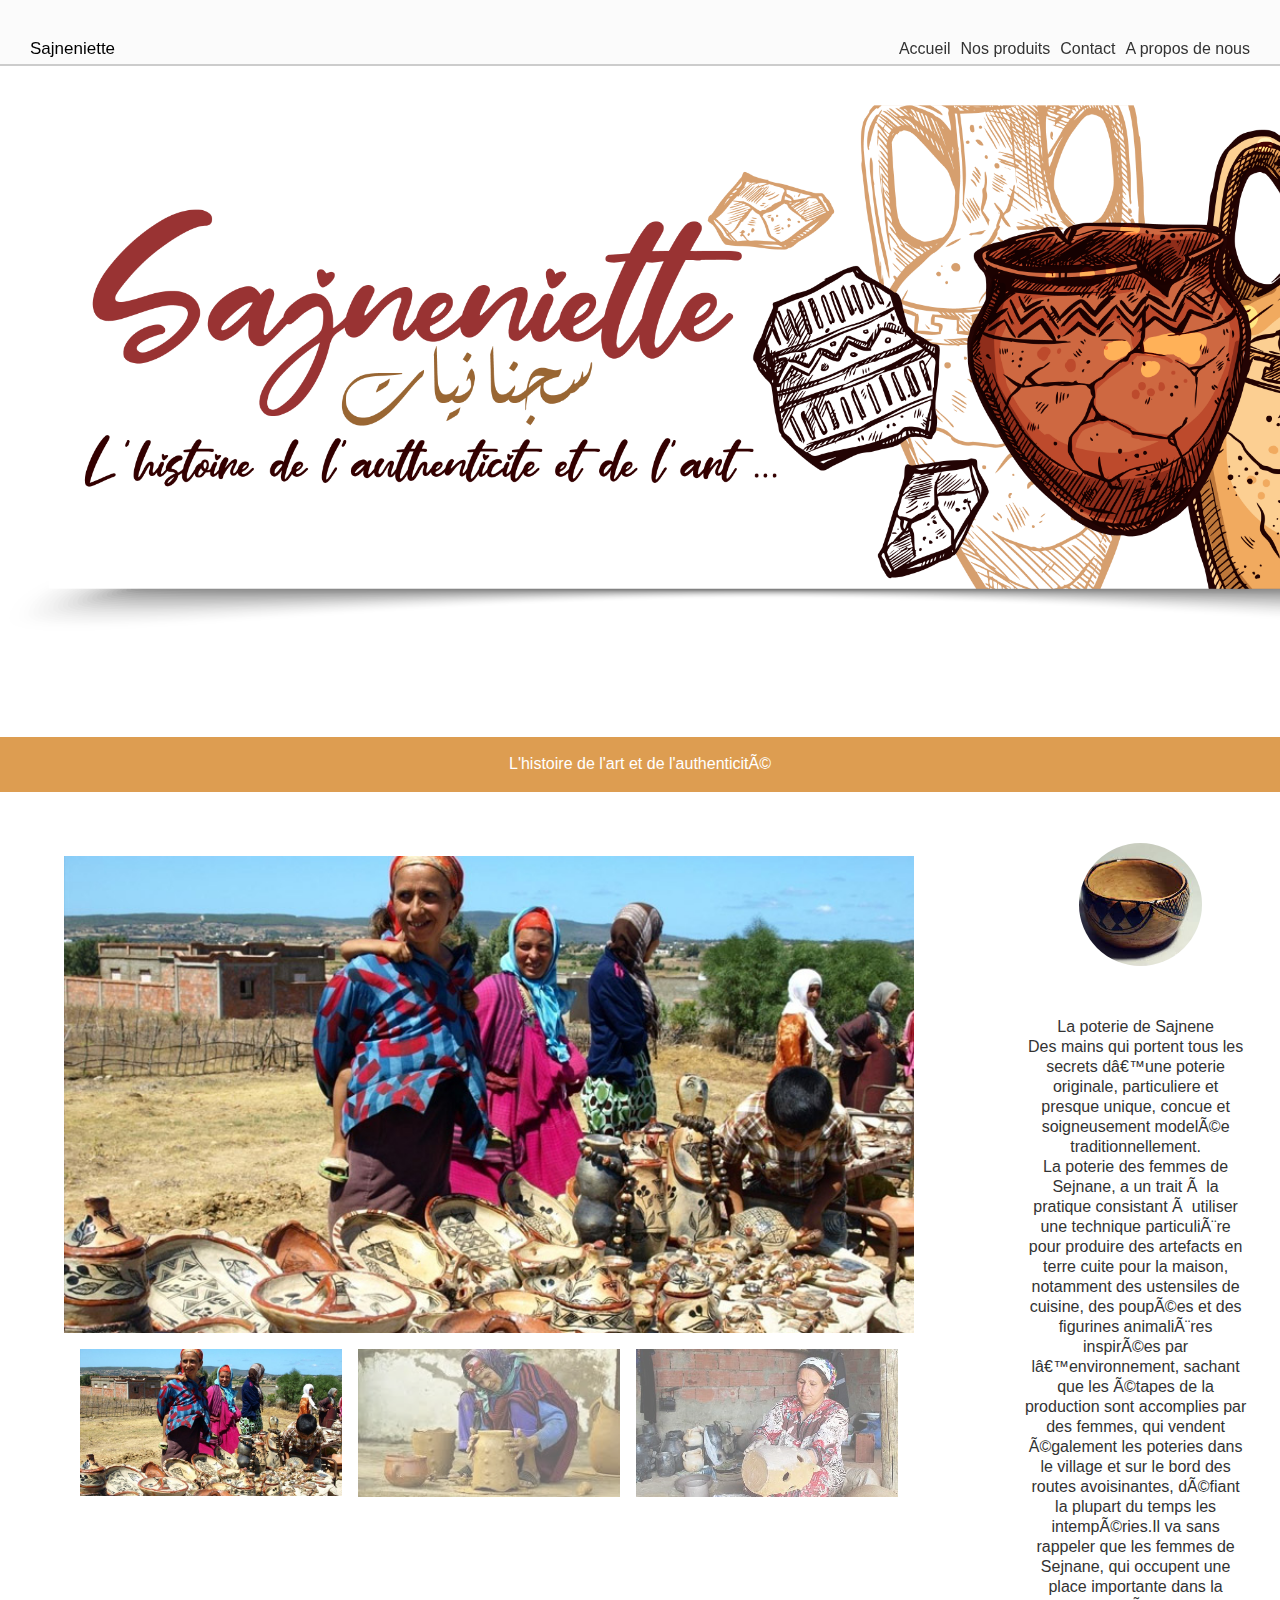
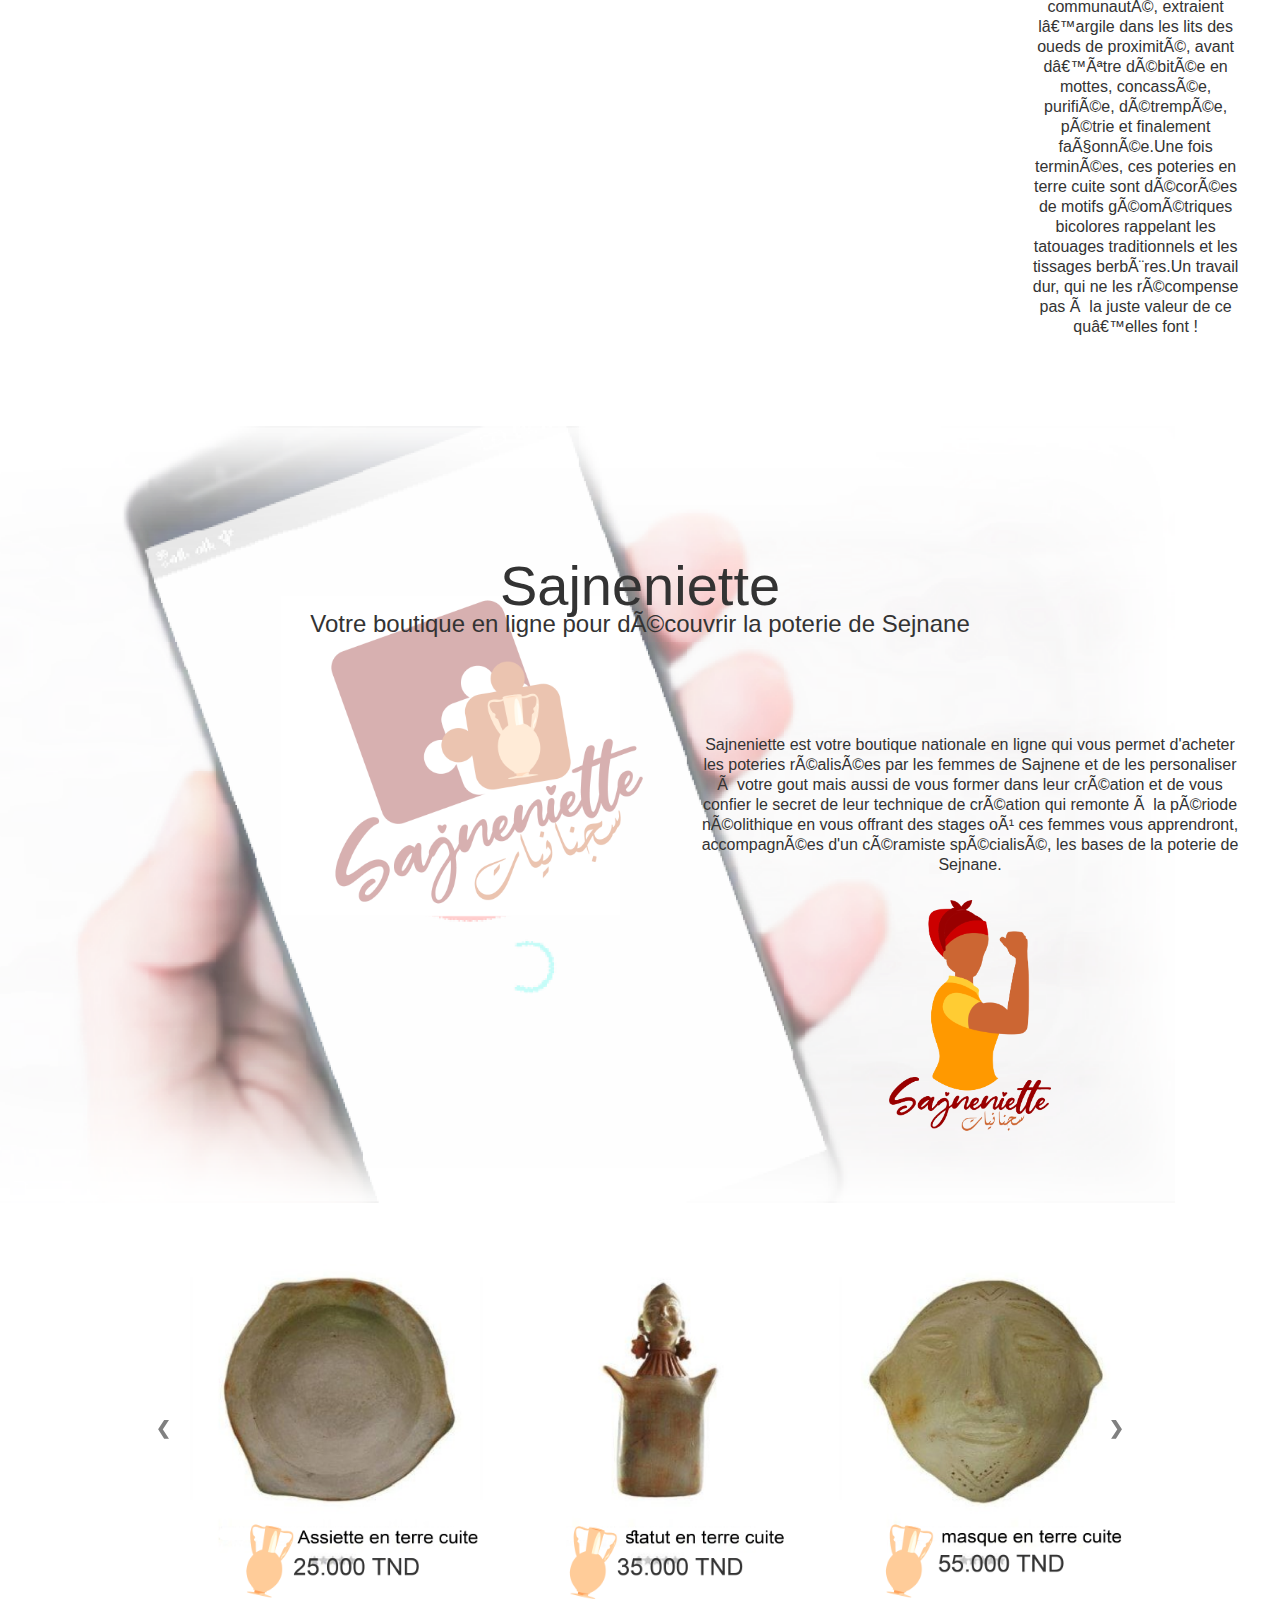
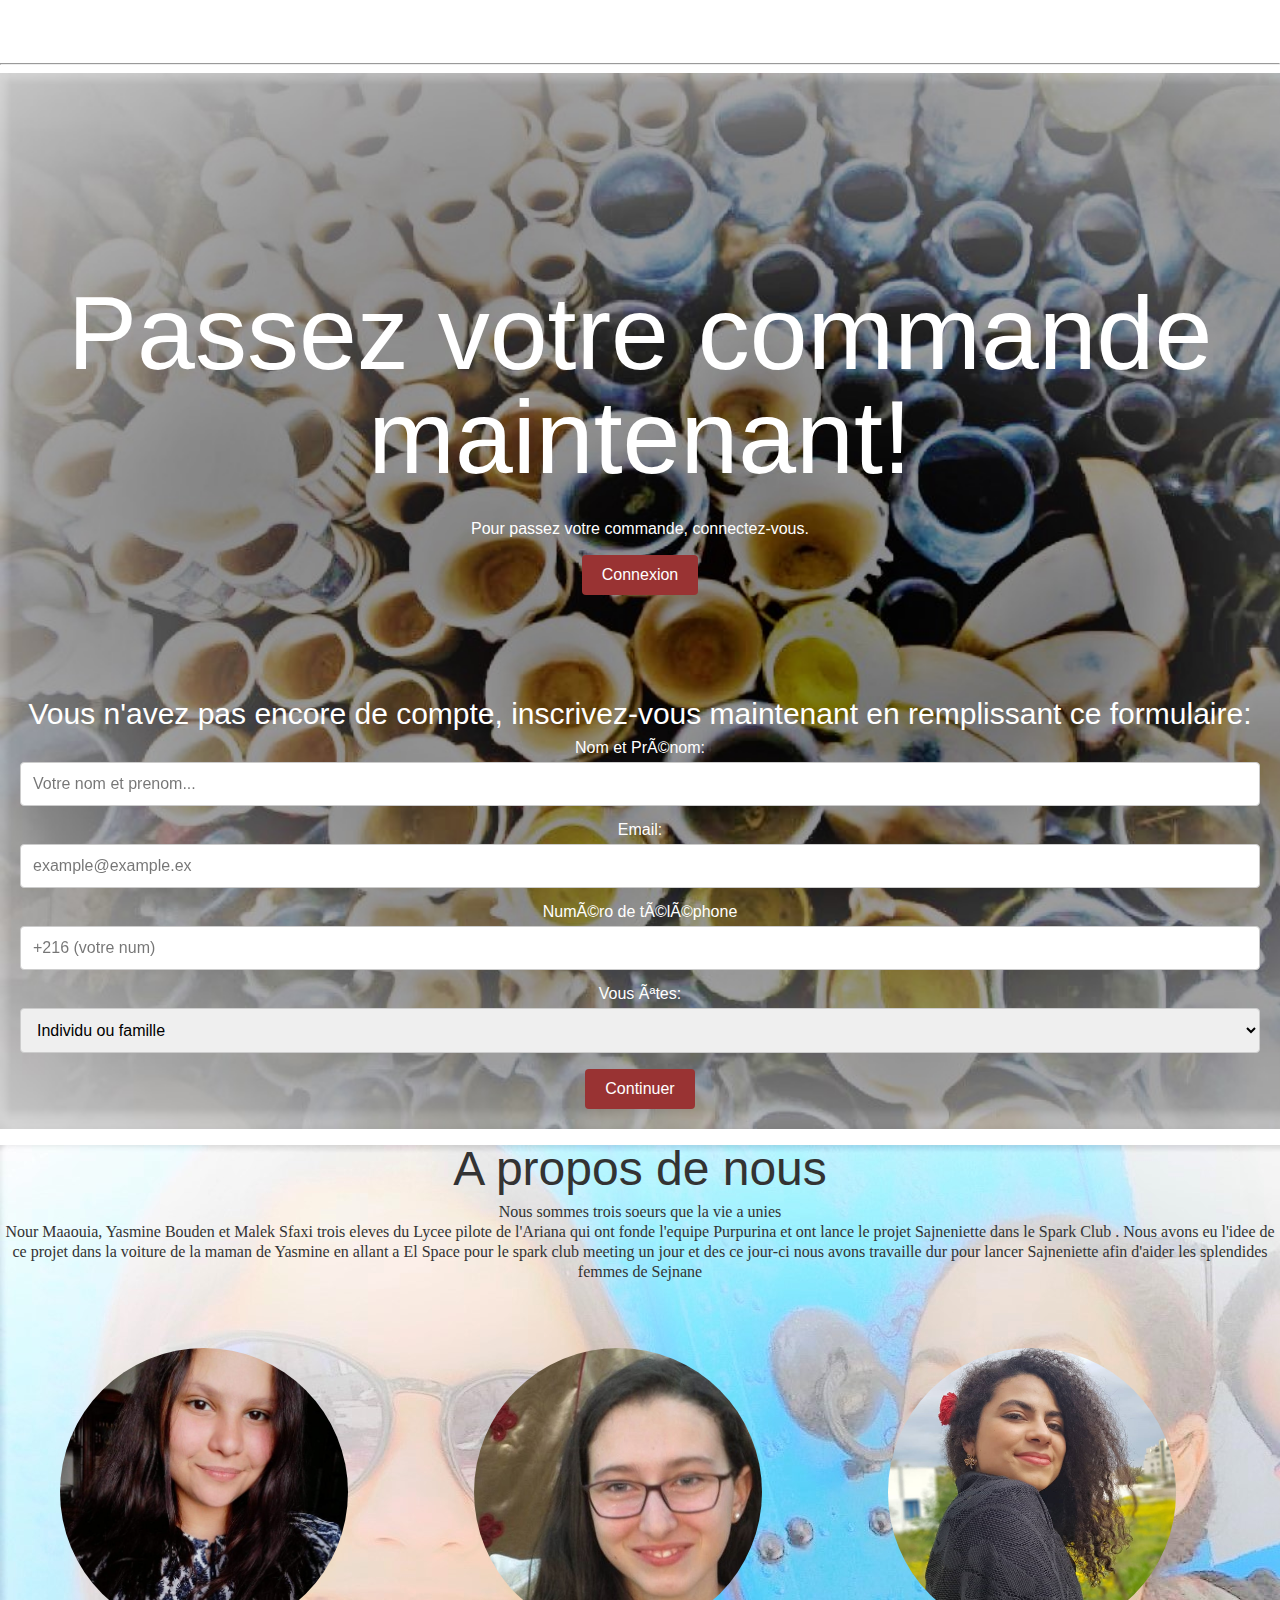
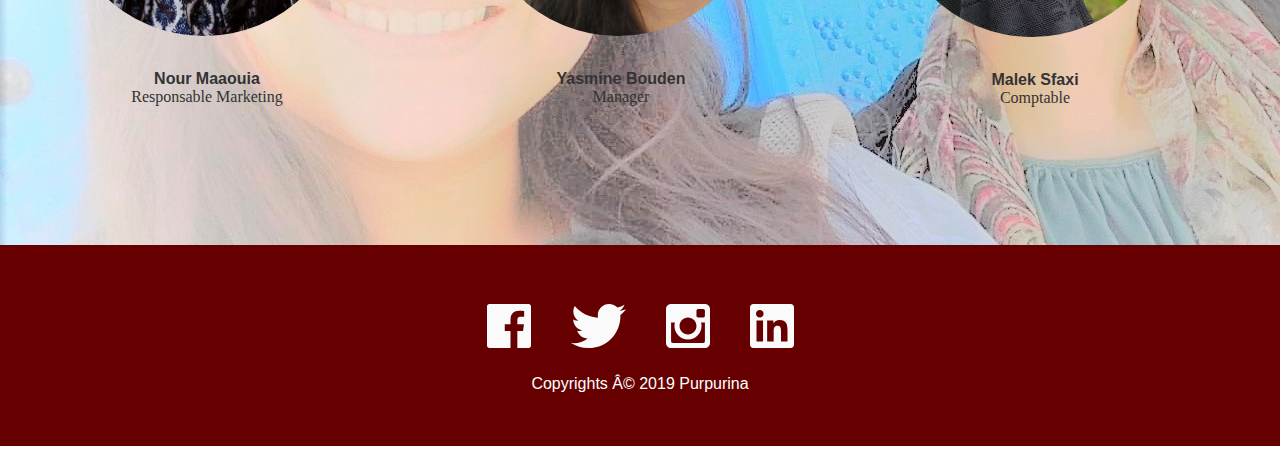
<file: index.html>
<!DOCTYPE html>
<!-- saved from url=(0050)file:///C:/Users/DSSB1/Desktop/Site/Techtiica.html -->
<html><head><meta http-equiv="Content-Type" content="text/html; charset=windows-1252">
	<title>Sajneniette</title>
		<link rel="stylesheet" href="./Techtiica_files/reset.css">
		<link rel="stylesheet" href="./Techtiica_files/global.css">
		<link rel="stylesheet" href="./Techtiica_files/Slideshow1.css">
		<script type="text/javascript" src="./Techtiica_files/js.js"></script>
		<meta name="viewport" content="width=device-width, initial-scale=1, user-scalable=true;">
		<link href="./logo.png" rel="shortcut icon">
</head>
<body>
	<header>		<nav>
				<div class="container">
					<h1 id="brand">Sajneniette</h1>
				    <ul>
				    	<li><a href="./index.html#intro">Accueil</a></li>
				        <li><a href="./index.html#app">Nos produits</a></li>
				        <li><a href="./index.html#team">Contact</a></li>
					<li><a href="./index.html#nous">A propos de nous</a></li>
				    </ul>
				</div>
			</nav>
</header>
<section id="top">
	
</section>
<section id="slogan">
	<p>L'histoire de l'art et de l'authenticité</p>
	<br>
</section>



<section id="main-content">

	<div class="column" id="intro">
		<img src="./Techtiica_files/Team photo1.jpg" alt="Team photo">
	<p id="intro"> La poterie de Sajnene
				<br>
				 <b id="techtiica">Des mains qui portent tous les secrets d’une poterie originale, particuliere et presque unique, concue et soigneusement modelée traditionnellement.</b> <br>La poterie des femmes de Sejnane, a un trait à la pratique consistant à utiliser une technique particulière pour produire des artefacts en terre cuite pour la maison, notamment des ustensiles de cuisine, des poupées et des figurines animalières inspirées par l’environnement, sachant que les étapes de la production sont accomplies par des femmes, qui vendent également les poteries dans le village et sur le bord des routes avoisinantes, défiant la plupart du temps les intempéries.Il va sans rappeler que les femmes de Sejnane, qui occupent une place importante dans la communauté, extraient l’argile dans les lits des oueds de proximité, avant d’être débitée en mottes, concassée, purifiée, détrempée, pétrie et finalement façonnée.Une fois terminées, ces poteries en terre cuite sont décorées de motifs géométriques bicolores rappelant les tatouages traditionnels et les tissages berbères.Un travail dur, qui ne les récompense pas à la juste valeur de ce qu’elles font !
	</div>
	<div id="story" style=" max-width: 850px;">
  <img class="mySlides" src="./Techtiica_files/team4.jpg" style="width:100%">
  <img class="mySlides" src="./Techtiica_files/team2.jpg" style="width:100%">
  <img class="mySlides" src="./Techtiica_files/team3.jpg" style="width:100%">

  <div class="w3-row-padding w3-section">
    <div class="w3-col s4">
      <img class="demo w3-opacity w3-hover-opacity-off" src="./Techtiica_files/team4.jpg" style="width:100%" onclick="currentDiv(1)">
    </div>
    <div class="w3-col s4">
      <img class="demo w3-opacity w3-hover-opacity-off" src="./Techtiica_files/team2.jpg" style="width:100%" onclick="currentDiv(2)">
    </div>
    <div class="w3-col s4">
      <img class="demo w3-opacity w3-hover-opacity-off" src="./Techtiica_files/team3.jpg" style="width:100%" onclick="currentDiv(3)">
    </div>
  </div>
</div>

<script>
var slideIndex = 1;
showDivs(slideIndex);

function plusDivs(n) {
  showDivs(slideIndex += n);
}

function currentDiv(n) {
  showDivs(slideIndex = n);
}

function showDivs(n) {
  var i;
  var x = document.getElementsByClassName("mySlides");
  var dots = document.getElementsByClassName("demo");
  if (n > x.length) {slideIndex = 1}
  if (n < 1) {slideIndex = x.length}
  for (i = 0; i < x.length; i++) {
     x[i].style.display = "none";
  }
  for (i = 0; i < dots.length; i++) {
     dots[i].className = dots[i].className.replace(" w3-opacity-off", "");
  }
  x[slideIndex-1].style.display = "block";
  dots[slideIndex-1].className += " w3-opacity-off";
}
</script>
	 
</div>
</section>
<br>

<section id="app">
	<div class="container" id="text">
		<br>
		<h1>Sajneniette</h1>
			<p><b style="font-family: Raleway, sans-serif; font-size:  150%;">Votre boutique en ligne pour découvrir la poterie de Sejnane</b></p>
		<br>
		<div class="container" style="height: 500px;margin-top: 5%;">
			<div id="descri">
		<p>Sajneniette est votre boutique nationale en ligne qui vous permet d'acheter les poteries réalisées par les femmes de Sajnene et de les personaliser à votre gout mais aussi de vous former dans leur création et de vous confier le secret de leur technique de création qui remonte à la période néolithique en vous offrant des stages où ces femmes vous apprendront, accompagnées d'un céramiste spécialisé, les bases de la poterie de Sejnane.
			<br>
			<img src="./Techtiica_files/logo.png">
		</p></div>
		</div>
		<br>
	</div>
		
		
		<!-- Slideshow container -->
	<div class="slideshow-container">
	<style>
	* {box-sizing: border-box}
	body {font-family: Verdana, sans-serif; margin:0}
	.mySlides1, .mySlides2 {display: none}
	img {vertical-align: middle;
		margin-left:40%;}

	/* Slideshow container */
	.slideshow-container {
	  max-width: 1000px;
	  position: relative;
	  margin: auto;
	}

	/* Next & previous buttons */
	.prev, .next {
	  cursor: pointer;
	  position: absolute;
	  top: 50%;
	  width: auto;
	  padding: 16px;
	  margin-top: -22px;
	  color: grey;
	  font-weight: bold;
	  font-size: 18px;
	  transition: 0.6s ease;
	  border-radius: 0 3px 3px 0;
	  user-select: none;
	}
	.img{
		margin-left: 40%;
	}

	/* Position the "next button" to the right */
	.next {
	  right: 0;
	  border-radius: 3px 0 0 3px;
	}

	/* On hover, add a grey background color */
	.prev:hover, .next:hover {
	  background-color: #f1f1f1;
	  color: black;
	}
	</style>


	  <div class="mySlides1" style="display: block;">
	    <img src="./Techtiica_files/prix1.png" style="width:100%; margin:0; position: relative;">
	  </div>

	  <div class="mySlides1" style="display: none;">
	    <img src="./Techtiica_files/prix2.png" style="width:100%; margin:0; position: relative;">
	  </div>
	   <div class="mySlides1" style="display: none;">
	    <img src="./Techtiica_files/prix3.png" style="width:100%; margin:0; position: relative;">
	  </div>
 	 <div class="mySlides1" style="display: none;">
	    <img src="./Techtiica_files/prix4.png" style="width:31%; margin-left: 39%; margin-top: 11%; position: relative;">
	  </div>
 	 <div class="mySlides1" style="display: none;">
	    <img src="./Techtiica_files/prix5.png" style="width:31%; margin-left: 39%; margin-top: 11%; position: relative;">
	  </div>
 	 <div class="mySlides1" style="display: none;">
	    <img src="./Techtiica_files/prix6.png" style="width:31%; margin-left: 39%; margin-top: 11%; position: relative;">
	  </div>
 	 <div class="mySlides1" style="display: none;">
	    <img src="./Techtiica_files/prix7.png" style="width:31%; margin-left: 39%; margin-top: 11%; position: relative;">
	  </div>
	  
	 

	  <a class="prev" onclick="plusSlides(-1, 0)">&#10094;</a>
	  <a class="next" onclick="plusSlides(1, 0)">&#10095;</a>
	</div>



	<script>
	var slideIndex = [1,1];
	var slideId = ["mySlides1", "mySlides2"]
	showSlides(1, 0);
	showSlides(1, 1);

	function plusSlides(n, no) {
	  showSlides(slideIndex[no] += n, no);
	}

	function showSlides(n, no) {
	  var i;
	  var x = document.getElementsByClassName(slideId[no]);
	  if (n > x.length) {slideIndex[no] = 1}    
	  if (n < 1) {slideIndex[no] = x.length}
	  for (i = 0; i < x.length; i++) {
	     x[i].style.display = "none";  
	  }
	  x[slideIndex[no]-1].style.display = "block";  
	}
	</script>

</section>

<hr>
<section id="team">
	<br>
	<h1>Passez votre commande maintenant!</h1>
<style>
* {box-sizing: border-box;}
input[type=text], select, textarea {
  width: 100%;
  padding: 12px;
  border: 1px solid #ccc;
  border-radius: 4px;
  box-sizing: border-box;
  margin-top: 6px;
  margin-bottom: 16px;
  resize: vertical;
}
label{
	color: white;
}
input[type=submit] {
  background-color: #993333;
  color: white;
  padding: 12px 20px;
  border: none;
  border-radius: 4px;
  cursor: pointer;
}

input[type=submit]:hover {
  background-color: #ff3333;
}

.container {
  border-radius: 5px;
  padding: 20px;
}
</style>
</head>

<p style="color: white; margin-top: 30px;">Pour passez votre commande, connectez-vous. 
</p>
<br>
<input type="submit" value="Connexion">

<div class="container">
	
  <form action="/action_page.php">
 
  	<p style="color: white; font-size:30px; ">Vous n'avez pas encore de compte, inscrivez-vous maintenant en remplissant ce formulaire:</p>
  	<br>
    <label for="fname">Nom et Prénom:</label>
    <input type="text" id="fname" name="firstname" placeholder="Votre nom et prenom...">

    <label for="lname">Email:</label>
    <input type="text" id="lname" name="lastname" placeholder="example@example.ex">
    <label for="lname">Numéro de téléphone</label>
    <input type="text" id="lname" name="lastname" placeholder="+216 (votre num)">

    <label for="country">Vous êtes:</label>
    <select id="country" name="country">
      <option value="australia">Individu ou famille</option>
      <option value="canada">Société (hotel, maison d'hote, société de déco, etc)</option>
      <option value="usa">Autre</option>
    </select>

    <input type="submit" value="Continuer">
  </form>
</div>
</section>
<br>
<section id="nous">
	<div>
		<h1> A propos de nous</h1>
		<br>
		<br>
		<p> Nous sommes trois soeurs que la vie a unies<br> Nour Maaouia, Yasmine Bouden et Malek Sfaxi trois eleves du Lycee pilote de l'Ariana qui ont fonde l'equipe Purpurina et ont lance le projet Sajneniette dans le Spark Club . Nous avons eu l'idee de ce projet dans la voiture de la maman de Yasmine en allant a El Space pour le spark club meeting un jour et des ce jour-ci nous avons travaille dur pour lancer Sajneniette afin d'aider les splendides femmes de Sejnane </p>
	<br>
	<div class="column">
		<img src="./nour.png">
		<br>
		<h2>Nour Maaouia</h2>
		<p>Responsable Marketing</p>
	</div>
	<div class="column">
		<img src="./yass.jpg">
		<br>
		<h2>Yasmine Bouden</h2>
		<p>Manager</p>
	</div>
	<div class="column">
		<img src="./malek.jpg">
		<br>
		<h2>Malek Sfaxi</h2>
		<p>Comptable</p>
	</div>
		<BR><BR>
	</div>
</section>
<footer>
			<div class="container">
				<ul>
					<li><img src="./Techtiica_files/facebook.svg" alt="Facebook"></li>
					<li><img src="./Techtiica_files/twitter.svg" alt="Twitter"></li>
					<li><img src="./Techtiica_files/instagram.svg" alt="Instagram"></li>
					<li><img src="./Techtiica_files/linkedin.svg" alt="LinkedIn"></li>
				</ul>
				<p id="copyrights">Copyrights © 2019 Purpurina</p>
			</div>
		
</footer>




</body></html>
</file>
<file: Techtiica_files/global.css>
@font-face {
    font-family: SF-Pro-Display-Thin;
    src: url(SF-Pro-Display-Thin.otf);
}
@font-face {
    font-family: Raleway-Thin;
    src: url(Raleway-Thin.ttf);
}
@font-face {
    font-family: Mother Day;
    src: url(./Mother Day.ttf);
}
body {color: #333; 
    font-family: 'SF-Pro-Display-Thin', sans-serif;
    padding-top: 66px;
}
h1, h2, h3, h4, h6 {
  font-family: 'Mother Day', sans-serif;
}
h5{
    font-family: 'Raleway',sans-serif
}
p {
    line-height: 20px;
}
nav {
    position: fixed;
    top: 0;
    left: 0;
    background: rgba(250, 250, 250, 0.8);
    border-bottom: 2px solid #ccc;
    height: 66px;
    width: 100%;
}
nav ul {
    float: right;
}
nav li {
    float: left;
    width: auto;
}
nav li a {
    padding: 21px 10px 0 0px;
    display: block;
    text-decoration: none;
    color: #333;
}
nav li a:hover {
    background: #e5e5e5;
}
nav div.container {
    margin-top: 0;
}
#brand {
    text-indent: inherit;
    font-weight: 150;
    padding-top: 10px;
    font-size: 17px;
    float: left;
    margin: 10px;
    color: black;
    font-family: Mother Day, sans-serif;
} 

.container {
    width: 100%; 
    margin: 0 auto;
}
#top{
    background-color: #fff; 
    background-size: cover;
    background-image: url(./Cover.png);
    vertical-align: middle;
    height: 671px;
    align-content: center;
}
#top h2 {
    opacity: 1.0;
    font-family: 'Raleway',sans-serif;
    font-size: 1000%;
    vertical-align: middle;
    color:#333 ;
    margin-top: 90px;
    text-align:center;
}
#top span {
    border: 2px solid aquamarine;
    padding: 10px 20px;
    display: inline-block;
    margin-top: 10px;
    font-size: 150%;
}
#slogan{
    background-color: #dd9d51;
    height: 55px;
    align-content: center;
}
#slogan p{
    padding-top: 15px;
    text-align: center;
    font-family: Raleway, sans-serif;
    color: #fff;
    line-height: 20px;
    vertical-align: middle;
}
#main-content{
    text-align: center;
    overflow: hidden;
    height: 100% ;
}

#intro{
    padding-top: 15px;
    float: right;
    width: 21%;
    padding: 11px;
    background-color: white;
    align-content: center;
    margin:5px;
}
#intro img{
    width: 50%;
}
.column img {
    width: 10%;
    max-width:10%;
    border-radius: 50%;
    margin-bottom: 20px;
    align-content: center;
    padding-top: 35px;
    padding-bottom: 35px;
    
}
.column h2{
    text-align: center;
    font-weight: bold;
    font-family: Raleway, sans-serif;
}

#intro p{
text-align: center;
font-family: Raleway,sans-serif ;
width: 100%;
}
#techtiica{
    font-family: Mother Day,sans-serif;
    width: 37%;
}
#story{
    margin: 5% 0 0 5%;
    float: left;
    width: 75%;
    max-width: 100%;
    align-content: left;
}

#story a {
    color: #333;
}
#story img{
    vertical-align: middle;
    margin-left: 0%;

  }
#ligne{
    align-content: center;
    width:10%;
    color: pink;
}
hr{
    color: transparent;
}
#team{
    text-align: center;
    width: 100%;
    background-image: url(./images/workteam.jpg);
    background-size: cover;
    
}
#team h1{
    align-content: center;
    font-size: 650%;
    color: white;
    font-family: Raleway, sans-serif;
    margin-top: 15%;

}

#team div{
    margin-top: 7%;
}
.column {

    background-color: transparent;
    float: left;
    width: 15%;
    border-radius:10%;
    align-content: center;
    margin: 5%;
}

.column img {

    width: 100%;
    max-width:100%;
    border-radius: 50%;
    margin: 0%;
    
}
.column h2{
    text-align: center;
    font-weight: bold;
    font-family: Raleway, sans-serif;
    width: 100%;
}
.column .btn {
    border: 2px solid #8a80c3;
    padding: 10px 20px;
    display: inline-block;
    margin-top: 10px;
    font-size: 150%;
    text-decoration: none;
    color: #8a80c3;
}
.column p{
text-align: center;
font-family: Raleway,sans-serif ;
}

* {box-sizing:border-box}

/* Slideshow container */
.slideshow-container {
  max-width: 1000px;
  position: relative;
}

/* Hide the images by default */
.mySlides1 {
    display: none;
    align-content: center;
    vertical-align: middle;
}
.img{
    width: 100%;}
/* Next & previous buttons */
.prev, .next {
  cursor: pointer;
  position: absolute;
  top: 50%;
  width: auto;
  margin-top: -22px;
  padding: 16px;
  color: grey;
  font-weight: bold;
  font-size: 18px;
  transition: 0.6s ease;
  border-radius: 0 3px 3px 0;
}

/* Position the "next button" to the right */
.next {
  right: 0;
  border-radius: 3px 0 0 3px;
}

/* On hover, add a black background color with a little bit see-through */
.prev:hover, .next:hover {
  background-color: rgba(0,0,0,0.8);
}

/* Caption text */
.text {
  color: #f2f2f2;
  font-size: 15px;
  padding: 8px 12px;
  position: absolute;
  bottom: 8px;
  width: 100%;
  text-align: center;
}
#mySlides


/* The dots/bullets/indicators */
.dot {
  cursor: pointer;
  height: 15px;
  width: 15px;
  margin: 0 2px;
  background-color: #bbb;
  border-radius: 50%;
  display: inline-block;
  transition: background-color 0.6s ease;
}

.active, .dot:hover {
  background-color: #717171;
}

/* Fading animation */
.fade {
  -webkit-animation-name: fade;
  -webkit-animation-duration: 1.5s;
  animation-name: fade;
  animation-duration: 1.5s;
}

@-webkit-keyframes fade {
  from {opacity: .4} 
  to {opacity: 1}
}

@keyframes fade {
  from {opacity: .4} 
  to {opacity: 1}
}
#app{
    height: 100%;
    margin-bottom: 5%;
}
#app h1{
    margin-top: 11%;
    font-family: Mother Day, sans-serif;
    font-size: 350%;
    color: #333;
    text-align: center;
}
#text p{
    text-align: center;
    height: 100%;
    vertical-align: middle;
    font-size: 100%;
}
#text{
    background-image: url(./images/Capture1.PNG);
    background-size: cover;
    align-content: center;
    

}
.column p{
    height: 100%;

}


    #descri{
        height: 100%;
        width: 45%; 
        float: right;
        align-content: center;
    }
#descri img{
    width: 30%;
    margin-top: 25px;
    margin-left: 0;
}

#nous img{
    width: 25%;
    float: middle;
    align-content: center;
    margin-left: 40%;
    margin-right: 45%;
}
#nous{
    background-image:url(./fondnous.jpg);
    width: 100%;
    height:700px;
}
#nous p{
    font-family: Raleway;
    float: middle;
    text-align: center;
}
#nous h1{
    height: 25px;
    font-size: -webkit-xxx-large;
    text-align: center;
}
#nous .column{
    width: 30%;
    margin: 15px;
}
#nous .column img{
    width: 75%;
    margin-left: 45px;
    margin-right: 45px;
}


footer {
    background: #660000;
    color: #fafafa;
    padding-top:19px;
    overflow: hidden;
    text-align: center;
    float: left;
    width: 100%;
    position: relative;
    height: 201px;
    vertical-align: bottom;
    margin-bottom: 10px;
    margin-top: 0;

}

footer ul {
    clear:left;
    float:left;
    list-style:none;
    margin:0;
    padding:0;
    padding-top: 0px;
    position:relative;
    left:50%;
    text-align:center;
}
footer li {
    display:block;
    float:left;
    list-style:none;
    margin:0;
    padding:0;
    position:relative;
    right:50%;
}
footer ul li img
{
    margin: 20px;
}
#copyrights{
    text-align: center;
    padding-top: 90px;
}
footer p{
    text-align: center;
    color: white;
    font-family:Raleway, sans-serif
}
@media only screen and (max-width: 1249px)
{#story{
    width: 65%;
    margin-top: 15%;
    
}
}
@media only screen and (max-width: 901px)
{
    .column {
        padding: 10px;
        margin: 0 0 40px 0;
    }
    #top h2 {
        font-size: 200%;
    }
    #main-content h3{
        font-size: 150%;
    } 
    #intro 
    {
        width: 100%;
    }
    #top{
        width: 100%;
        height:150px;
    }
    #slogan p{
        padding-top: 9px;
    }
    footer {
        margin-bottom: 0;
    }
    #team{
        background-color: #fff;
        background-image: none;
        width: 100%;
        height: 100%;
    }
    #team h1{
        font-size: 300%;
        color: #333;
    }
    .column img {

    width: 70%;
    max-width:100%;
    border-radius: 50%;
    margin: 0%;
    
}
    #story{
        max-width: 100%;
        margin: 15% ;
        width: 70%;
    }
    hr{
        color: black;
    }
     #descri{
        float: none;
        width: 100%;
        align-content: center;
    }
    .button{
        margin-left: 5%;
    }

}

@media only screen and (max-width: 640px)
{
    .column {
        float: none;
        width: 100%;
        padding: 0px;
        margin: 0 0 40px 0;
    } 
    #story{
        max-width: 100%;
        width: 70%;
        margin: 15%;
    }
    footer {
        margin-bottom: 0;
    }
    #team{
        background-color: #fff;
        background-image: none;
        width: 100%;
        height: 100%;
    }
    #team h1{
        color: #333;
    }
    .column img {

    width: 70%;
    max-width:100%;
    border-radius: 50%;
    margin: 0%;
    
}
    hr{
        color: black;
    }
    #app{
        padding-bottom: 15%;
    }
    footer ul li img
{
    margin: 15px;
}
.button{
        margin-left: 5%;
    }
}
</file>
<file: Techtiica_files/Slideshow1.css>
/* W3.CSS 4.10 February 2018 by Jan Egil and Borge Refsnes */
html{box-sizing:border-box}*,*:before,*:after{box-sizing:inherit}
/* Extract from normalize.css by Nicolas Gallagher and Jonathan Neal git.io/normalize */
html{-ms-text-size-adjust:100%;-webkit-text-size-adjust:100%}body{margin:0}
article,aside,details,figcaption,figure,footer,header,main,menu,nav,section,summary{display:block}
audio,canvas,progress,video{display:inline-block}progress{vertical-align:baseline}
audio:not([controls]){display:none;height:0}[hidden],template{display:none}
a{background-color:transparent;-webkit-text-decoration-skip:objects}
a:active,a:hover{outline-width:0}abbr[title]{border-bottom:none;text-decoration:underline;text-decoration:underline dotted}
dfn{font-style:italic}mark{background:#ff0;color:#000}
small{font-size:80%}sub,sup{font-size:75%;line-height:0;position:relative;vertical-align:baseline}
sub{bottom:-0.25em}sup{top:-0.5em}figure{margin:1em 40px}img{border-style:none}svg:not(:root){overflow:hidden}
code,kbd,pre,samp{font-family:monospace,monospace;font-size:1em}
button,input,select,textarea{font:inherit;margin:0}optgroup{font-weight:bold}
button,input{overflow:visible}button,select{text-transform:none}
button,html [type=button],[type=reset],[type=submit]{-webkit-appearance:button}
button::-moz-focus-inner, [type=button]::-moz-focus-inner, [type=reset]::-moz-focus-inner, [type=submit]::-moz-focus-inner{border-style:none;padding:0}
button:-moz-focusring, [type=button]:-moz-focusring, [type=reset]:-moz-focusring, [type=submit]:-moz-focusring{outline:1px dotted ButtonText}
fieldset{border:1px solid #c0c0c0;margin:0 2px;padding:.35em .625em .75em}
legend{color:inherit;display:table;max-width:100%;padding:0;white-space:normal}textarea{overflow:auto}
[type=checkbox],[type=radio]{padding:0}
[type=number]::-webkit-inner-spin-button,[type=number]::-webkit-outer-spin-button{height:auto}
[type=search]{-webkit-appearance:textfield;outline-offset:-2px}
[type=search]::-webkit-search-cancel-button,[type=search]::-webkit-search-decoration{-webkit-appearance:none}
::-webkit-input-placeholder{color:inherit;opacity:0.54}
::-webkit-file-upload-button{-webkit-appearance:button;font:inherit}
/* End extract */
.w3-image{max-width:100%;height:auto}img{vertical-align:middle}a{color:inherit}
.w3-table,.w3-table-all{border-collapse:collapse;border-spacing:0;width:100%;display:table}.w3-table-all{border:1px solid #ccc}
.w3-bordered tr,.w3-table-all tr{border-bottom:1px solid #ddd}.w3-striped tbody tr:nth-child(even){background-color:#f1f1f1}
.w3-table-all tr:nth-child(odd){background-color:#fff}.w3-table-all tr:nth-child(even){background-color:#f1f1f1}
.w3-hoverable tbody tr:hover,.w3-ul.w3-hoverable li:hover{background-color:#ccc}.w3-centered tr th,.w3-centered tr td{text-align:center}
.w3-table td,.w3-table th,.w3-table-all td,.w3-table-all th{padding:8px 8px;display:table-cell;text-align:left;vertical-align:top}
.w3-table th:first-child,.w3-table td:first-child,.w3-table-all th:first-child,.w3-table-all td:first-child{padding-left:16px}
.w3-btn,.w3-button{border:none;display:inline-block;padding:8px 16px;vertical-align:middle;overflow:hidden;text-decoration:none;color:inherit;background-color:inherit;text-align:center;cursor:pointer;white-space:nowrap}
.w3-btn:hover{box-shadow:0 8px 16px 0 rgba(0,0,0,0.2),0 6px 20px 0 rgba(0,0,0,0.19)}
.w3-btn,.w3-button{-webkit-touch-callout:none;-webkit-user-select:none;-khtml-user-select:none;-moz-user-select:none;-ms-user-select:none;user-select:none}   
.w3-disabled,.w3-btn:disabled,.w3-button:disabled{cursor:not-allowed;opacity:0.3}.w3-disabled *,:disabled *{pointer-events:none}
.w3-btn.w3-disabled:hover,.w3-btn:disabled:hover{box-shadow:none}
.w3-badge,.w3-tag{background-color:#000;color:#fff;display:inline-block;padding-left:8px;padding-right:8px;text-align:center}.w3-badge{border-radius:50%}
.w3-ul{list-style-type:none;padding:0;margin:0}.w3-ul li{padding:8px 16px;border-bottom:1px solid #ddd}.w3-ul li:last-child{border-bottom:none}
.w3-tooltip,.w3-display-container{position:relative}.w3-tooltip .w3-text{display:none}.w3-tooltip:hover .w3-text{display:inline-block}
.w3-ripple:active{opacity:0.5}.w3-ripple{transition:opacity 0s}
.w3-input{padding:8px;display:block;border:none;border-bottom:1px solid #ccc;width:100%}
.w3-select{padding:9px 0;width:100%;border:none;border-bottom:1px solid #ccc}
.w3-dropdown-click,.w3-dropdown-hover{position:relative;display:inline-block;cursor:pointer}
.w3-dropdown-hover:hover .w3-dropdown-content{display:block}
.w3-dropdown-hover:first-child,.w3-dropdown-click:hover{background-color:#ccc;color:#000}
.w3-dropdown-hover:hover > .w3-button:first-child,.w3-dropdown-click:hover > .w3-button:first-child{background-color:#ccc;color:#000}
.w3-dropdown-content{cursor:auto;color:#000;background-color:#fff;display:none;position:absolute;min-width:160px;margin:0;padding:0;z-index:1}
.w3-check,.w3-radio{width:24px;height:24px;position:relative;top:6px}
.w3-sidebar{height:100%;width:200px;background-color:#fff;position:fixed!important;z-index:1;overflow:auto}
.w3-bar-block .w3-dropdown-hover,.w3-bar-block .w3-dropdown-click{width:100%}
.w3-bar-block .w3-dropdown-hover .w3-dropdown-content,.w3-bar-block .w3-dropdown-click .w3-dropdown-content{min-width:100%}
.w3-bar-block .w3-dropdown-hover .w3-button,.w3-bar-block .w3-dropdown-click .w3-button{width:100%;text-align:left;padding:8px 16px}
.w3-main,#main{transition:margin-left .4s}
.w3-modal{z-index:3;display:none;padding-top:100px;position:fixed;left:0;top:0;width:100%;height:100%;overflow:auto;background-color:rgb(0,0,0);background-color:rgba(0,0,0,0.4)}
.w3-modal-content{margin:auto;background-color:#fff;position:relative;padding:0;outline:0;width:600px}
.w3-bar{width:100%;overflow:hidden}.w3-center .w3-bar{display:inline-block;width:auto}
.w3-bar .w3-bar-item{padding:8px 16px;float:left;width:auto;border:none;display:block;outline:0}
.w3-bar .w3-dropdown-hover,.w3-bar .w3-dropdown-click{position:static;float:left}
.w3-bar .w3-button{white-space:normal}
.w3-bar-block .w3-bar-item{width:100%;display:block;padding:8px 16px;text-align:left;border:none;white-space:normal;float:none;outline:0}
.w3-bar-block.w3-center .w3-bar-item{text-align:center}.w3-block{display:block;width:100%}
.w3-responsive{display:block;overflow-x:auto}
.w3-container:after,.w3-container:before,.w3-panel:after,.w3-panel:before,.w3-row:after,.w3-row:before,.w3-row-padding:after,.w3-row-padding:before,
.w3-cell-row:before,.w3-cell-row:after,.w3-clear:after,.w3-clear:before,.w3-bar:before,.w3-bar:after{content:"";display:table;clear:both}
.w3-col,.w3-half,.w3-third,.w3-twothird,.w3-threequarter,.w3-quarter{float:left;width:100%}
.w3-col.s1{width:8.33333%}.w3-col.s2{width:16.66666%}.w3-col.s3{width:24.99999%}.w3-col.s4{width:33.33333%}
.w3-col.s5{width:41.66666%}.w3-col.s6{width:49.99999%}.w3-col.s7{width:58.33333%}.w3-col.s8{width:66.66666%}
.w3-col.s9{width:74.99999%}.w3-col.s10{width:83.33333%}.w3-col.s11{width:91.66666%}.w3-col.s12{width:99.99999%}
@media (min-width:601px){.w3-col.m1{width:8.33333%}.w3-col.m2{width:16.66666%}.w3-col.m3,.w3-quarter{width:24.99999%}.w3-col.m4,.w3-third{width:33.33333%}
.w3-col.m5{width:41.66666%}.w3-col.m6,.w3-half{width:49.99999%}.w3-col.m7{width:58.33333%}.w3-col.m8,.w3-twothird{width:66.66666%}
.w3-col.m9,.w3-threequarter{width:74.99999%}.w3-col.m10{width:83.33333%}.w3-col.m11{width:91.66666%}.w3-col.m12{width:99.99999%}}
@media (min-width:993px){.w3-col.l1{width:8.33333%}.w3-col.l2{width:16.66666%}.w3-col.l3{width:24.99999%}.w3-col.l4{width:33.33333%}
.w3-col.l5{width:41.66666%}.w3-col.l6{width:49.99999%}.w3-col.l7{width:58.33333%}.w3-col.l8{width:66.66666%}
.w3-col.l9{width:74.99999%}.w3-col.l10{width:83.33333%}.w3-col.l11{width:91.66666%}.w3-col.l12{width:99.99999%}}
.w3-content{max-width:980px;margin:auto}.w3-rest{overflow:hidden}
.w3-cell-row{display:table;width:100%}.w3-cell{display:table-cell}
.w3-cell-top{vertical-align:top}.w3-cell-middle{vertical-align:middle}.w3-cell-bottom{vertical-align:bottom}
.w3-hide{display:none!important}.w3-show-block,.w3-show{display:block!important}.w3-show-inline-block{display:inline-block!important}
@media (max-width:600px){.w3-modal-content{margin:0 10px;width:auto!important}.w3-modal{padding-top:30px}
.w3-dropdown-hover.w3-mobile .w3-dropdown-content,.w3-dropdown-click.w3-mobile .w3-dropdown-content{position:relative}	
.w3-hide-small{display:none!important}.w3-mobile{display:block;width:100%!important}.w3-bar-item.w3-mobile,.w3-dropdown-hover.w3-mobile,.w3-dropdown-click.w3-mobile{text-align:center}
.w3-dropdown-hover.w3-mobile,.w3-dropdown-hover.w3-mobile .w3-btn,.w3-dropdown-hover.w3-mobile .w3-button,.w3-dropdown-click.w3-mobile,.w3-dropdown-click.w3-mobile .w3-btn,.w3-dropdown-click.w3-mobile .w3-button{width:100%}}
@media (max-width:768px){.w3-modal-content{width:500px}.w3-modal{padding-top:50px}}
@media (min-width:993px){.w3-modal-content{width:900px}.w3-hide-large{display:none!important}.w3-sidebar.w3-collapse{display:block!important}}
@media (max-width:992px) and (min-width:601px){.w3-hide-medium{display:none!important}}
@media (max-width:992px){.w3-sidebar.w3-collapse{display:none}.w3-main{margin-left:0!important;margin-right:0!important}}
.w3-top,.w3-bottom{position:fixed;width:100%;z-index:1}.w3-top{top:0}.w3-bottom{bottom:0}
.w3-overlay{position:fixed;display:none;width:100%;height:100%;top:0;left:0;right:0;bottom:0;background-color:rgba(0,0,0,0.5);z-index:2}
.w3-display-topleft{position:absolute;left:0;top:0}.w3-display-topright{position:absolute;right:0;top:0}
.w3-display-bottomleft{position:absolute;left:0;bottom:0}.w3-display-bottomright{position:absolute;right:0;bottom:0}
.w3-display-middle{position:absolute;top:50%;left:50%;transform:translate(-50%,-50%);-ms-transform:translate(-50%,-50%)}
.w3-display-left{position:absolute;top:50%;left:0%;transform:translate(0%,-50%);-ms-transform:translate(-0%,-50%)}
.w3-display-right{position:absolute;top:50%;right:0%;transform:translate(0%,-50%);-ms-transform:translate(0%,-50%)}
.w3-display-topmiddle{position:absolute;left:50%;top:0;transform:translate(-50%,0%);-ms-transform:translate(-50%,0%)}
.w3-display-bottommiddle{position:absolute;left:50%;bottom:0;transform:translate(-50%,0%);-ms-transform:translate(-50%,0%)}
.w3-display-container:hover .w3-display-hover{display:block}.w3-display-container:hover span.w3-display-hover{display:inline-block}.w3-display-hover{display:none}
.w3-display-position{position:absolute}
.w3-circle{border-radius:50%}
.w3-round-small{border-radius:2px}.w3-round,.w3-round-medium{border-radius:4px}.w3-round-large{border-radius:8px}.w3-round-xlarge{border-radius:16px}.w3-round-xxlarge{border-radius:32px}
.w3-row-padding,.w3-row-padding>.w3-half,.w3-row-padding>.w3-third,.w3-row-padding>.w3-twothird,.w3-row-padding>.w3-threequarter,.w3-row-padding>.w3-quarter,.w3-row-padding>.w3-col{padding:0 8px}
.w3-container,.w3-panel{padding:0.01em 16px}.w3-panel{margin-top:16px;margin-bottom:16px}
.w3-code,.w3-codespan{font-family:Consolas,"courier new";font-size:16px}
.w3-code{width:auto;background-color:#fff;padding:8px 12px;border-left:4px solid #4CAF50;word-wrap:break-word}
.w3-codespan{color:crimson;background-color:#f1f1f1;padding-left:4px;padding-right:4px;font-size:110%}
.w3-card,.w3-card-2{box-shadow:0 2px 5px 0 rgba(0,0,0,0.16),0 2px 10px 0 rgba(0,0,0,0.12)}
.w3-card-4,.w3-hover-shadow:hover{box-shadow:0 4px 10px 0 rgba(0,0,0,0.2),0 4px 20px 0 rgba(0,0,0,0.19)}
.w3-spin{animation:w3-spin 2s infinite linear}@keyframes w3-spin{0%{transform:rotate(0deg)}100%{transform:rotate(359deg)}}
.w3-animate-fading{animation:fading 10s infinite}@keyframes fading{0%{opacity:0}50%{opacity:1}100%{opacity:0}}
.w3-animate-opacity{animation:opac 0.8s}@keyframes opac{from{opacity:0} to{opacity:1}}
.w3-animate-top{position:relative;animation:animatetop 0.4s}@keyframes animatetop{from{top:-300px;opacity:0} to{top:0;opacity:1}}
.w3-animate-left{position:relative;animation:animateleft 0.4s}@keyframes animateleft{from{left:-300px;opacity:0} to{left:0;opacity:1}}
.w3-animate-right{position:relative;animation:animateright 0.4s}@keyframes animateright{from{right:-300px;opacity:0} to{right:0;opacity:1}}
.w3-animate-bottom{position:relative;animation:animatebottom 0.4s}@keyframes animatebottom{from{bottom:-300px;opacity:0} to{bottom:0;opacity:1}}
.w3-animate-zoom {animation:animatezoom 0.6s}@keyframes animatezoom{from{transform:scale(0)} to{transform:scale(1)}}
.w3-animate-input{transition:width 0.4s ease-in-out}.w3-animate-input:focus{width:100%!important}
.w3-opacity,.w3-hover-opacity:hover{opacity:0.60}.w3-opacity-off,.w3-hover-opacity-off:hover{opacity:1}
.w3-opacity-max{opacity:0.25}.w3-opacity-min{opacity:0.75}
.w3-greyscale-max,.w3-grayscale-max,.w3-hover-greyscale:hover,.w3-hover-grayscale:hover{filter:grayscale(100%)}
.w3-greyscale,.w3-grayscale{filter:grayscale(75%)}.w3-greyscale-min,.w3-grayscale-min{filter:grayscale(50%)}
.w3-sepia{filter:sepia(75%)}.w3-sepia-max,.w3-hover-sepia:hover{filter:sepia(100%)}.w3-sepia-min{filter:sepia(50%)}
.w3-tiny{font-size:10px!important}.w3-small{font-size:12px!important}.w3-medium{font-size:15px!important}.w3-large{font-size:18px!important}
.w3-xlarge{font-size:24px!important}.w3-xxlarge{font-size:36px!important}.w3-xxxlarge{font-size:48px!important}.w3-jumbo{font-size:64px!important}
.w3-left-align{text-align:left!important}.w3-right-align{text-align:right!important}.w3-justify{text-align:justify!important}.w3-center{text-align:center!important}
.w3-border-0{border:0!important}.w3-border{border:1px solid #ccc!important}
.w3-border-top{border-top:1px solid #ccc!important}.w3-border-bottom{border-bottom:1px solid #ccc!important}
.w3-border-left{border-left:1px solid #ccc!important}.w3-border-right{border-right:1px solid #ccc!important}
.w3-topbar{border-top:6px solid #ccc!important}.w3-bottombar{border-bottom:6px solid #ccc!important}
.w3-leftbar{border-left:6px solid #ccc!important}.w3-rightbar{border-right:6px solid #ccc!important}
.w3-section,.w3-code{margin-top:16px!important;margin-bottom:16px!important}
.w3-margin{margin:16px!important}.w3-margin-top{margin-top:16px!important}.w3-margin-bottom{margin-bottom:16px!important}
.w3-margin-left{margin-left:16px!important}.w3-margin-right{margin-right:16px!important}
.w3-padding-small{padding:4px 8px!important}.w3-padding{padding:8px 16px!important}.w3-padding-large{padding:12px 24px!important}
.w3-padding-16{padding-top:16px!important;padding-bottom:16px!important}.w3-padding-24{padding-top:24px!important;padding-bottom:24px!important}
.w3-padding-32{padding-top:32px!important;padding-bottom:32px!important}.w3-padding-48{padding-top:48px!important;padding-bottom:48px!important}
.w3-padding-64{padding-top:64px!important;padding-bottom:64px!important}
.w3-left{float:left!important}.w3-right{float:right!important}
.w3-button:hover{color:#000!important;background-color:#ccc!important}
.w3-transparent,.w3-hover-none:hover{background-color:transparent!important}
.w3-hover-none:hover{box-shadow:none!important}
/* Colors */
.w3-amber,.w3-hover-amber:hover{color:#000!important;background-color:#ffc107!important}
.w3-aqua,.w3-hover-aqua:hover{color:#000!important;background-color:#00ffff!important}
.w3-blue,.w3-hover-blue:hover{color:#fff!important;background-color:#2196F3!important}
.w3-light-blue,.w3-hover-light-blue:hover{color:#000!important;background-color:#87CEEB!important}
.w3-brown,.w3-hover-brown:hover{color:#fff!important;background-color:#795548!important}
.w3-cyan,.w3-hover-cyan:hover{color:#000!important;background-color:#00bcd4!important}
.w3-blue-grey,.w3-hover-blue-grey:hover,.w3-blue-gray,.w3-hover-blue-gray:hover{color:#fff!important;background-color:#607d8b!important}
.w3-green,.w3-hover-green:hover{color:#fff!important;background-color:#4CAF50!important}
.w3-light-green,.w3-hover-light-green:hover{color:#000!important;background-color:#8bc34a!important}
.w3-indigo,.w3-hover-indigo:hover{color:#fff!important;background-color:#3f51b5!important}
.w3-khaki,.w3-hover-khaki:hover{color:#000!important;background-color:#f0e68c!important}
.w3-lime,.w3-hover-lime:hover{color:#000!important;background-color:#cddc39!important}
.w3-orange,.w3-hover-orange:hover{color:#000!important;background-color:#ff9800!important}
.w3-deep-orange,.w3-hover-deep-orange:hover{color:#fff!important;background-color:#ff5722!important}
.w3-pink,.w3-hover-pink:hover{color:#fff!important;background-color:#e91e63!important}
.w3-purple,.w3-hover-purple:hover{color:#fff!important;background-color:#9c27b0!important}
.w3-deep-purple,.w3-hover-deep-purple:hover{color:#fff!important;background-color:#673ab7!important}
.w3-red,.w3-hover-red:hover{color:#fff!important;background-color:#f44336!important}
.w3-sand,.w3-hover-sand:hover{color:#000!important;background-color:#fdf5e6!important}
.w3-teal,.w3-hover-teal:hover{color:#fff!important;background-color:#009688!important}
.w3-yellow,.w3-hover-yellow:hover{color:#000!important;background-color:#ffeb3b!important}
.w3-white,.w3-hover-white:hover{color:#000!important;background-color:#fff!important}
.w3-black,.w3-hover-black:hover{color:#fff!important;background-color:#000!important}
.w3-grey,.w3-hover-grey:hover,.w3-gray,.w3-hover-gray:hover{color:#000!important;background-color:#9e9e9e!important}
.w3-light-grey,.w3-hover-light-grey:hover,.w3-light-gray,.w3-hover-light-gray:hover{color:#000!important;background-color:#f1f1f1!important}
.w3-dark-grey,.w3-hover-dark-grey:hover,.w3-dark-gray,.w3-hover-dark-gray:hover{color:#fff!important;background-color:#616161!important}
.w3-pale-red,.w3-hover-pale-red:hover{color:#000!important;background-color:#ffdddd!important}
.w3-pale-green,.w3-hover-pale-green:hover{color:#000!important;background-color:#ddffdd!important}
.w3-pale-yellow,.w3-hover-pale-yellow:hover{color:#000!important;background-color:#ffffcc!important}
.w3-pale-blue,.w3-hover-pale-blue:hover{color:#000!important;background-color:#ddffff!important}
.w3-text-amber,.w3-hover-text-amber:hover{color:#ffc107!important}
.w3-text-aqua,.w3-hover-text-aqua:hover{color:#00ffff!important}
.w3-text-blue,.w3-hover-text-blue:hover{color:#2196F3!important}
.w3-text-light-blue,.w3-hover-text-light-blue:hover{color:#87CEEB!important}
.w3-text-brown,.w3-hover-text-brown:hover{color:#795548!important}
.w3-text-cyan,.w3-hover-text-cyan:hover{color:#00bcd4!important}
.w3-text-blue-grey,.w3-hover-text-blue-grey:hover,.w3-text-blue-gray,.w3-hover-text-blue-gray:hover{color:#607d8b!important}
.w3-text-green,.w3-hover-text-green:hover{color:#4CAF50!important}
.w3-text-light-green,.w3-hover-text-light-green:hover{color:#8bc34a!important}
.w3-text-indigo,.w3-hover-text-indigo:hover{color:#3f51b5!important}
.w3-text-khaki,.w3-hover-text-khaki:hover{color:#b4aa50!important}
.w3-text-lime,.w3-hover-text-lime:hover{color:#cddc39!important}
.w3-text-orange,.w3-hover-text-orange:hover{color:#ff9800!important}
.w3-text-deep-orange,.w3-hover-text-deep-orange:hover{color:#ff5722!important}
.w3-text-pink,.w3-hover-text-pink:hover{color:#e91e63!important}
.w3-text-purple,.w3-hover-text-purple:hover{color:#9c27b0!important}
.w3-text-deep-purple,.w3-hover-text-deep-purple:hover{color:#673ab7!important}
.w3-text-red,.w3-hover-text-red:hover{color:#f44336!important}
.w3-text-sand,.w3-hover-text-sand:hover{color:#fdf5e6!important}
.w3-text-teal,.w3-hover-text-teal:hover{color:#009688!important}
.w3-text-yellow,.w3-hover-text-yellow:hover{color:#d2be0e!important}
.w3-text-white,.w3-hover-text-white:hover{color:#fff!important}
.w3-text-black,.w3-hover-text-black:hover{color:#000!important}
.w3-text-grey,.w3-hover-text-grey:hover,.w3-text-gray,.w3-hover-text-gray:hover{color:#757575!important}
.w3-text-light-grey,.w3-hover-text-light-grey:hover,.w3-text-light-gray,.w3-hover-text-light-gray:hover{color:#f1f1f1!important}
.w3-text-dark-grey,.w3-hover-text-dark-grey:hover,.w3-text-dark-gray,.w3-hover-text-dark-gray:hover{color:#3a3a3a!important}
.w3-border-amber,.w3-hover-border-amber:hover{border-color:#ffc107!important}
.w3-border-aqua,.w3-hover-border-aqua:hover{border-color:#00ffff!important}
.w3-border-blue,.w3-hover-border-blue:hover{border-color:#2196F3!important}
.w3-border-light-blue,.w3-hover-border-light-blue:hover{border-color:#87CEEB!important}
.w3-border-brown,.w3-hover-border-brown:hover{border-color:#795548!important}
.w3-border-cyan,.w3-hover-border-cyan:hover{border-color:#00bcd4!important}
.w3-border-blue-grey,.w3-hover-border-blue-grey:hover,.w3-border-blue-gray,.w3-hover-border-blue-gray:hover{border-color:#607d8b!important}
.w3-border-green,.w3-hover-border-green:hover{border-color:#4CAF50!important}
.w3-border-light-green,.w3-hover-border-light-green:hover{border-color:#8bc34a!important}
.w3-border-indigo,.w3-hover-border-indigo:hover{border-color:#3f51b5!important}
.w3-border-khaki,.w3-hover-border-khaki:hover{border-color:#f0e68c!important}
.w3-border-lime,.w3-hover-border-lime:hover{border-color:#cddc39!important}
.w3-border-orange,.w3-hover-border-orange:hover{border-color:#ff9800!important}
.w3-border-deep-orange,.w3-hover-border-deep-orange:hover{border-color:#ff5722!important}
.w3-border-pink,.w3-hover-border-pink:hover{border-color:#e91e63!important}
.w3-border-purple,.w3-hover-border-purple:hover{border-color:#9c27b0!important}
.w3-border-deep-purple,.w3-hover-border-deep-purple:hover{border-color:#673ab7!important}
.w3-border-red,.w3-hover-border-red:hover{border-color:#f44336!important}
.w3-border-sand,.w3-hover-border-sand:hover{border-color:#fdf5e6!important}
.w3-border-teal,.w3-hover-border-teal:hover{border-color:#009688!important}
.w3-border-yellow,.w3-hover-border-yellow:hover{border-color:#ffeb3b!important}
.w3-border-white,.w3-hover-border-white:hover{border-color:#fff!important}
.w3-border-black,.w3-hover-border-black:hover{border-color:#000!important}
.w3-border-grey,.w3-hover-border-grey:hover,.w3-border-gray,.w3-hover-border-gray:hover{border-color:#9e9e9e!important}
.w3-border-light-grey,.w3-hover-border-light-grey:hover,.w3-border-light-gray,.w3-hover-border-light-gray:hover{border-color:#f1f1f1!important}
.w3-border-dark-grey,.w3-hover-border-dark-grey:hover,.w3-border-dark-gray,.w3-hover-border-dark-gray:hover{border-color:#616161!important}
.w3-border-pale-red,.w3-hover-border-pale-red:hover{border-color:#ffe7e7!important}.w3-border-pale-green,.w3-hover-border-pale-green:hover{border-color:#e7ffe7!important}
.w3-border-pale-yellow,.w3-hover-border-pale-yellow:hover{border-color:#ffffcc!important}.w3-border-pale-blue,.w3-hover-border-pale-blue:hover{border-color:#e7ffff!important}
</file>
